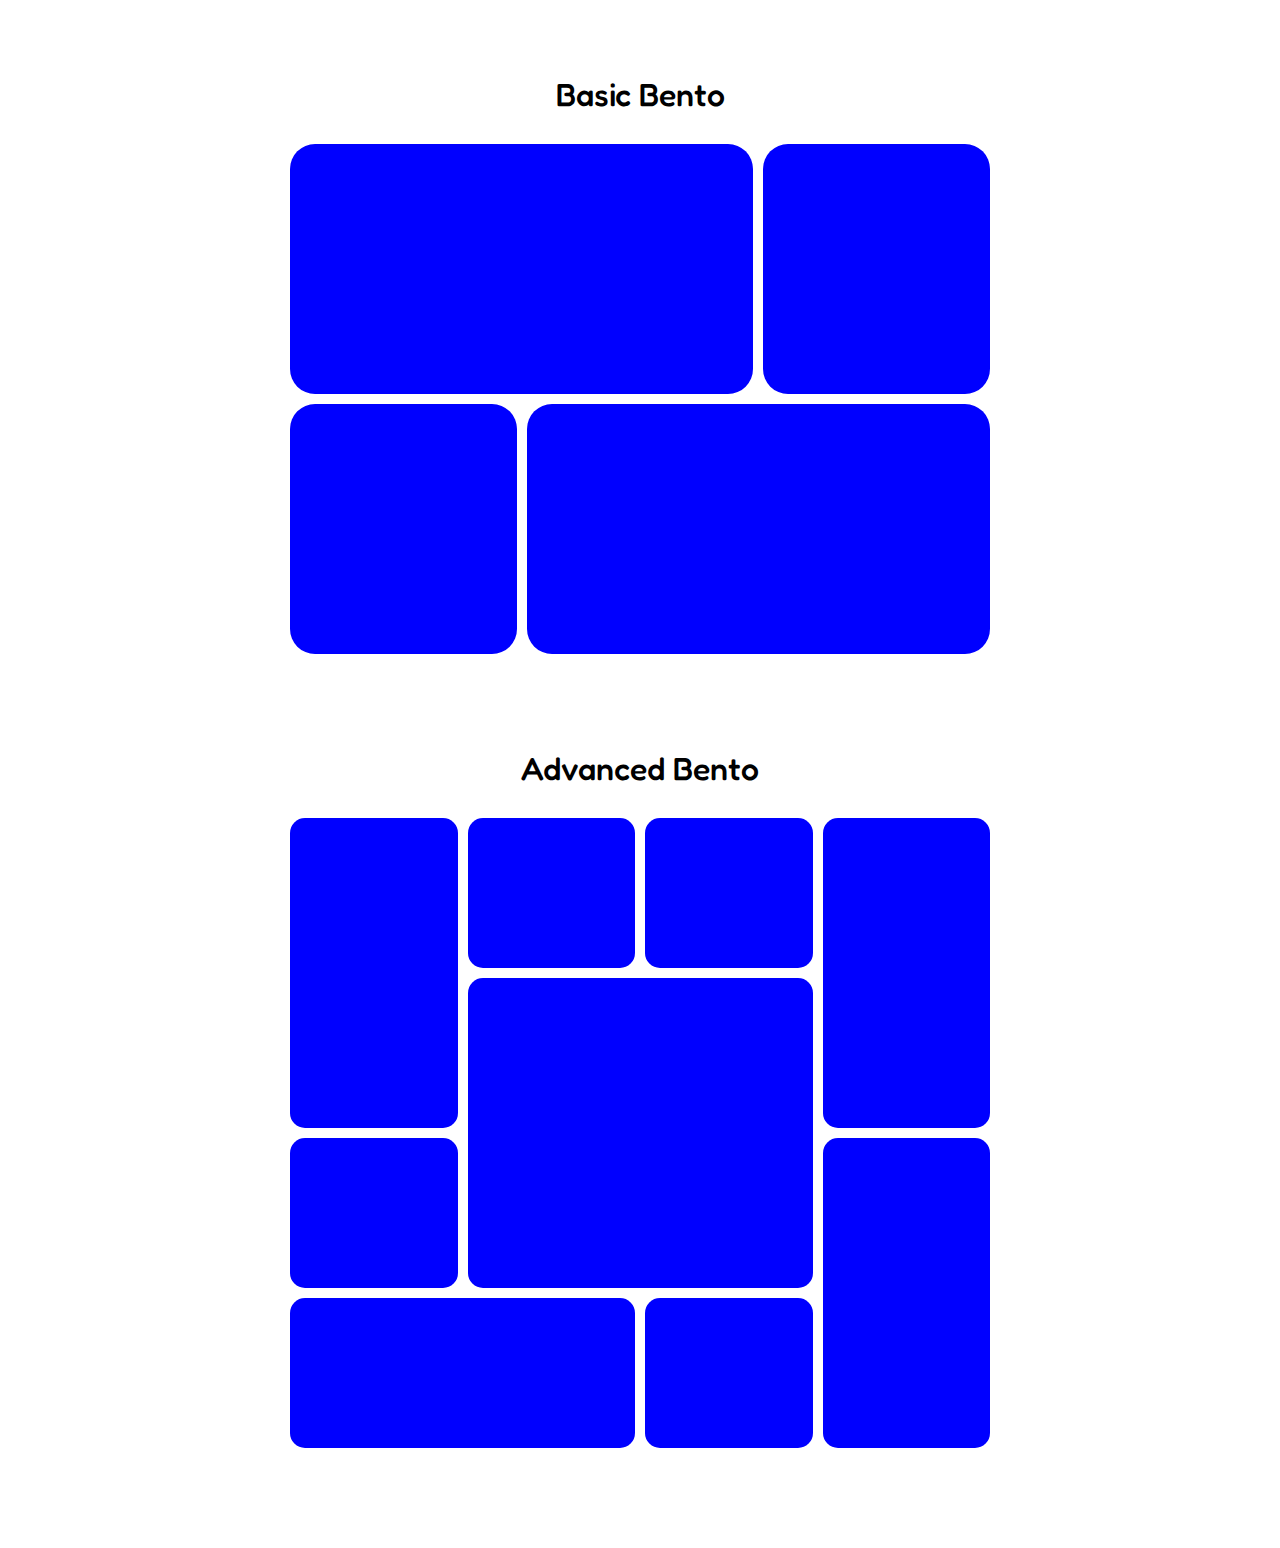
<file: bento-page/index.html>
<!DOCTYPE html>
<html lang="en">
<head>
    <meta charset="UTF-8">
    <meta name="viewport" content="width=device-width, initial-scale=1.0">
    <title>Bento Page</title>
    <link rel="stylesheet" href="style.css">
</head>
<body>
    <h1>Basic Bento</h1>
    <div id="basic" class="container">
        <div id="box-1" class="box"></div>
        <div class="box"></div>
        <div class="box"></div>
        <div id="box-4" class="box"></div>
    </div>
    <h1>Advanced Bento</h1>
    <div id="advance" class="container">
        <div style="grid-area: box-1" class="rec"></div>
        <div style="grid-area: box-2" class="rec"></div>
        <div style="grid-area: box-3" class="rec"></div>
        <div style="grid-area: box-4" class="rec"></div>
        <div style="grid-area: box-5" class="rec"></div>
        <div style="grid-area: box-6" class="rec"></div>
        <div style="grid-area: box-7" class="rec"></div>
        <div style="grid-area: box-8" class="rec"></div>
        <div style="grid-area: box-9" class="rec"></div>
    </div>
</body>
</html>
</file>
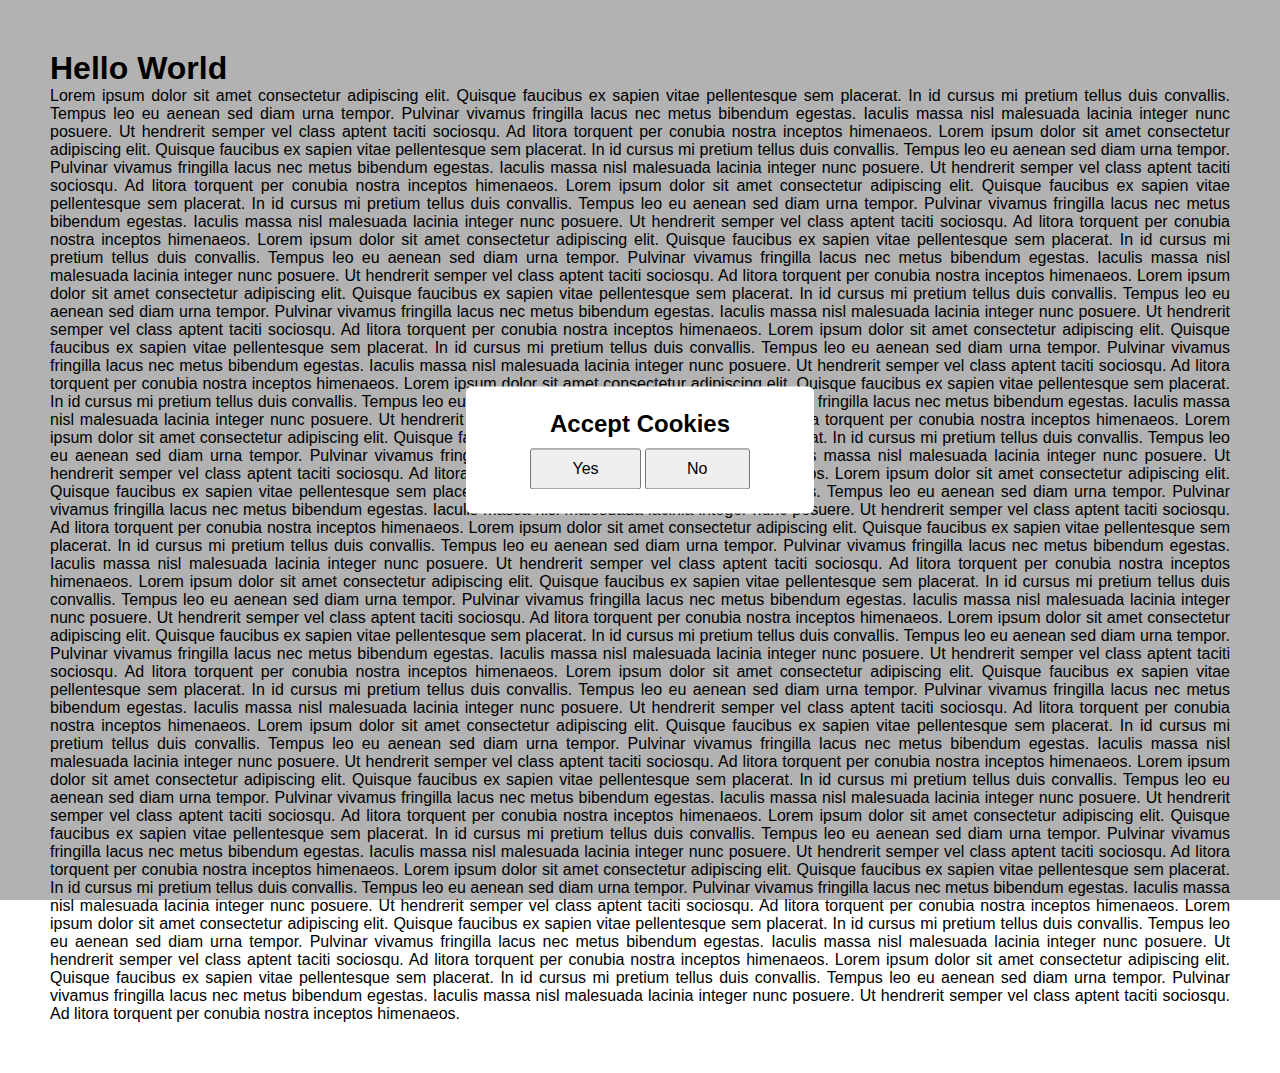
<file: blackhole/index.html>
<!DOCTYPE html>
<html lang="en">
<head>
    <meta charset="UTF-8">
    <meta name="viewport" content="width=device-width, initial-scale=1.0">
    <style>
        *{
            margin: 0;
            padding: 0;
        }
        html{
            font-family: Arial, Helvetica, sans-serif;
        }
        body{
            padding : 50px;
        }
        p{
            text-align: justify;
        }
        #popup{
            text-align: center;
            background-color: white;
            border-radius: 6px;
            width: 300px;
            padding : 1.5em;
            position : fixed;
            top : 50%;
            left : 50%;
            translate: -50% -50%;
            z-index: 2;
        }

        #popup button{
            margin-top: 10px;
            padding: .6em 2.5em;
            font: inherit;
        }
        #overlay{
            background-color: rgba(0, 0, 0, 0.3);
            height: 100vh;
            width: 100vw;
            position: fixed;
            top: 0;
            left: 0;
            z-index: 1;
        }
    </style>
</head>
<body>
    <h1>Hello World</h1>
    <p>Lorem ipsum dolor sit amet consectetur adipiscing elit. Quisque faucibus ex sapien vitae pellentesque sem placerat. In id cursus mi pretium tellus duis convallis. Tempus leo eu aenean sed diam urna tempor. Pulvinar vivamus fringilla lacus nec metus bibendum egestas. Iaculis massa nisl malesuada lacinia integer nunc posuere. Ut hendrerit semper vel class aptent taciti sociosqu. Ad litora torquent per conubia nostra inceptos himenaeos. Lorem ipsum dolor sit amet consectetur adipiscing elit. Quisque faucibus ex sapien vitae pellentesque sem placerat. In id cursus mi pretium tellus duis convallis. Tempus leo eu aenean sed diam urna tempor. Pulvinar vivamus fringilla lacus nec metus bibendum egestas. Iaculis massa nisl malesuada lacinia integer nunc posuere. Ut hendrerit semper vel class aptent taciti sociosqu. Ad litora torquent per conubia nostra inceptos himenaeos. Lorem ipsum dolor sit amet consectetur adipiscing elit. Quisque faucibus ex sapien vitae pellentesque sem placerat. In id cursus mi pretium tellus duis convallis. Tempus leo eu aenean sed diam urna tempor. Pulvinar vivamus fringilla lacus nec metus bibendum egestas. Iaculis massa nisl malesuada lacinia integer nunc posuere. Ut hendrerit semper vel class aptent taciti sociosqu. Ad litora torquent per conubia nostra inceptos himenaeos. Lorem ipsum dolor sit amet consectetur adipiscing elit. Quisque faucibus ex sapien vitae pellentesque sem placerat. In id cursus mi pretium tellus duis convallis. Tempus leo eu aenean sed diam urna tempor. Pulvinar vivamus fringilla lacus nec metus bibendum egestas. Iaculis massa nisl malesuada lacinia integer nunc posuere. Ut hendrerit semper vel class aptent taciti sociosqu. Ad litora torquent per conubia nostra inceptos himenaeos. Lorem ipsum dolor sit amet consectetur adipiscing elit. Quisque faucibus ex sapien vitae pellentesque sem placerat. In id cursus mi pretium tellus duis convallis. Tempus leo eu aenean sed diam urna tempor. Pulvinar vivamus fringilla lacus nec metus bibendum egestas. Iaculis massa nisl malesuada lacinia integer nunc posuere. Ut hendrerit semper vel class aptent taciti sociosqu. Ad litora torquent per conubia nostra inceptos himenaeos. Lorem ipsum dolor sit amet consectetur adipiscing elit. Quisque faucibus ex sapien vitae pellentesque sem placerat. In id cursus mi pretium tellus duis convallis. Tempus leo eu aenean sed diam urna tempor. Pulvinar vivamus fringilla lacus nec metus bibendum egestas. Iaculis massa nisl malesuada lacinia integer nunc posuere. Ut hendrerit semper vel class aptent taciti sociosqu. Ad litora torquent per conubia nostra inceptos himenaeos. Lorem ipsum dolor sit amet consectetur adipiscing elit. Quisque faucibus ex sapien vitae pellentesque sem placerat. In id cursus mi pretium tellus duis convallis. Tempus leo eu aenean sed diam urna tempor. Pulvinar vivamus fringilla lacus nec metus bibendum egestas. Iaculis massa nisl malesuada lacinia integer nunc posuere. Ut hendrerit semper vel class aptent taciti sociosqu. Ad litora torquent per conubia nostra inceptos himenaeos.

        Lorem ipsum dolor sit amet consectetur adipiscing elit. Quisque faucibus ex sapien vitae pellentesque sem placerat. In id cursus mi pretium tellus duis convallis. Tempus leo eu aenean sed diam urna tempor. Pulvinar vivamus fringilla lacus nec metus bibendum egestas. Iaculis massa nisl malesuada lacinia integer nunc posuere. Ut hendrerit semper vel class aptent taciti sociosqu. Ad litora torquent per conubia nostra inceptos himenaeos.

        Lorem ipsum dolor sit amet consectetur adipiscing elit. Quisque faucibus ex sapien vitae pellentesque sem placerat. In id cursus mi pretium tellus duis convallis. Tempus leo eu aenean sed diam urna tempor. Pulvinar vivamus fringilla lacus nec metus bibendum egestas. Iaculis massa nisl malesuada lacinia integer nunc posuere. Ut hendrerit semper vel class aptent taciti sociosqu. Ad litora torquent per conubia nostra inceptos himenaeos.

        Lorem ipsum dolor sit amet consectetur adipiscing elit. Quisque faucibus ex sapien vitae pellentesque sem placerat. In id cursus mi pretium tellus duis convallis. Tempus leo eu aenean sed diam urna tempor. Pulvinar vivamus fringilla lacus nec metus bibendum egestas. Iaculis massa nisl malesuada lacinia integer nunc posuere. Ut hendrerit semper vel class aptent taciti sociosqu. Ad litora torquent per conubia nostra inceptos himenaeos.

        Lorem ipsum dolor sit amet consectetur adipiscing elit. Quisque faucibus ex sapien vitae pellentesque sem placerat. In id cursus mi pretium tellus duis convallis. Tempus leo eu aenean sed diam urna tempor. Pulvinar vivamus fringilla lacus nec metus bibendum egestas. Iaculis massa nisl malesuada lacinia integer nunc posuere. Ut hendrerit semper vel class aptent taciti sociosqu. Ad litora torquent per conubia nostra inceptos himenaeos.

        Lorem ipsum dolor sit amet consectetur adipiscing elit. Quisque faucibus ex sapien vitae pellentesque sem placerat. In id cursus mi pretium tellus duis convallis. Tempus leo eu aenean sed diam urna tempor. Pulvinar vivamus fringilla lacus nec metus bibendum egestas. Iaculis massa nisl malesuada lacinia integer nunc posuere. Ut hendrerit semper vel class aptent taciti sociosqu. Ad litora torquent per conubia nostra inceptos himenaeos.

        Lorem ipsum dolor sit amet consectetur adipiscing elit. Quisque faucibus ex sapien vitae pellentesque sem placerat. In id cursus mi pretium tellus duis convallis. Tempus leo eu aenean sed diam urna tempor. Pulvinar vivamus fringilla lacus nec metus bibendum egestas. Iaculis massa nisl malesuada lacinia integer nunc posuere. Ut hendrerit semper vel class aptent taciti sociosqu. Ad litora torquent per conubia nostra inceptos himenaeos.

        Lorem ipsum dolor sit amet consectetur adipiscing elit. Quisque faucibus ex sapien vitae pellentesque sem placerat. In id cursus mi pretium tellus duis convallis. Tempus leo eu aenean sed diam urna tempor. Pulvinar vivamus fringilla lacus nec metus bibendum egestas. Iaculis massa nisl malesuada lacinia integer nunc posuere. Ut hendrerit semper vel class aptent taciti sociosqu. Ad litora torquent per conubia nostra inceptos himenaeos.

        Lorem ipsum dolor sit amet consectetur adipiscing elit. Quisque faucibus ex sapien vitae pellentesque sem placerat. In id cursus mi pretium tellus duis convallis. Tempus leo eu aenean sed diam urna tempor. Pulvinar vivamus fringilla lacus nec metus bibendum egestas. Iaculis massa nisl malesuada lacinia integer nunc posuere. Ut hendrerit semper vel class aptent taciti sociosqu. Ad litora torquent per conubia nostra inceptos himenaeos.

        Lorem ipsum dolor sit amet consectetur adipiscing elit. Quisque faucibus ex sapien vitae pellentesque sem placerat. In id cursus mi pretium tellus duis convallis. Tempus leo eu aenean sed diam urna tempor. Pulvinar vivamus fringilla lacus nec metus bibendum egestas. Iaculis massa nisl malesuada lacinia integer nunc posuere. Ut hendrerit semper vel class aptent taciti sociosqu. Ad litora torquent per conubia nostra inceptos himenaeos.

        Lorem ipsum dolor sit amet consectetur adipiscing elit. Quisque faucibus ex sapien vitae pellentesque sem placerat. In id cursus mi pretium tellus duis convallis. Tempus leo eu aenean sed diam urna tempor. Pulvinar vivamus fringilla lacus nec metus bibendum egestas. Iaculis massa nisl malesuada lacinia integer nunc posuere. Ut hendrerit semper vel class aptent taciti sociosqu. Ad litora torquent per conubia nostra inceptos himenaeos.

        Lorem ipsum dolor sit amet consectetur adipiscing elit. Quisque faucibus ex sapien vitae pellentesque sem placerat. In id cursus mi pretium tellus duis convallis. Tempus leo eu aenean sed diam urna tempor. Pulvinar vivamus fringilla lacus nec metus bibendum egestas. Iaculis massa nisl malesuada lacinia integer nunc posuere. Ut hendrerit semper vel class aptent taciti sociosqu. Ad litora torquent per conubia nostra inceptos himenaeos.

        Lorem ipsum dolor sit amet consectetur adipiscing elit. Quisque faucibus ex sapien vitae pellentesque sem placerat. In id cursus mi pretium tellus duis convallis. Tempus leo eu aenean sed diam urna tempor. Pulvinar vivamus fringilla lacus nec metus bibendum egestas. Iaculis massa nisl malesuada lacinia integer nunc posuere. Ut hendrerit semper vel class aptent taciti sociosqu. Ad litora torquent per conubia nostra inceptos himenaeos.
    </p>
    <div id="popup">
        <h2>Accept Cookies</h2>
        <button>Yes</button>
        <button>No</button>
    </div>
    <div id="overlay"></div>

</body>
</html>
</file>
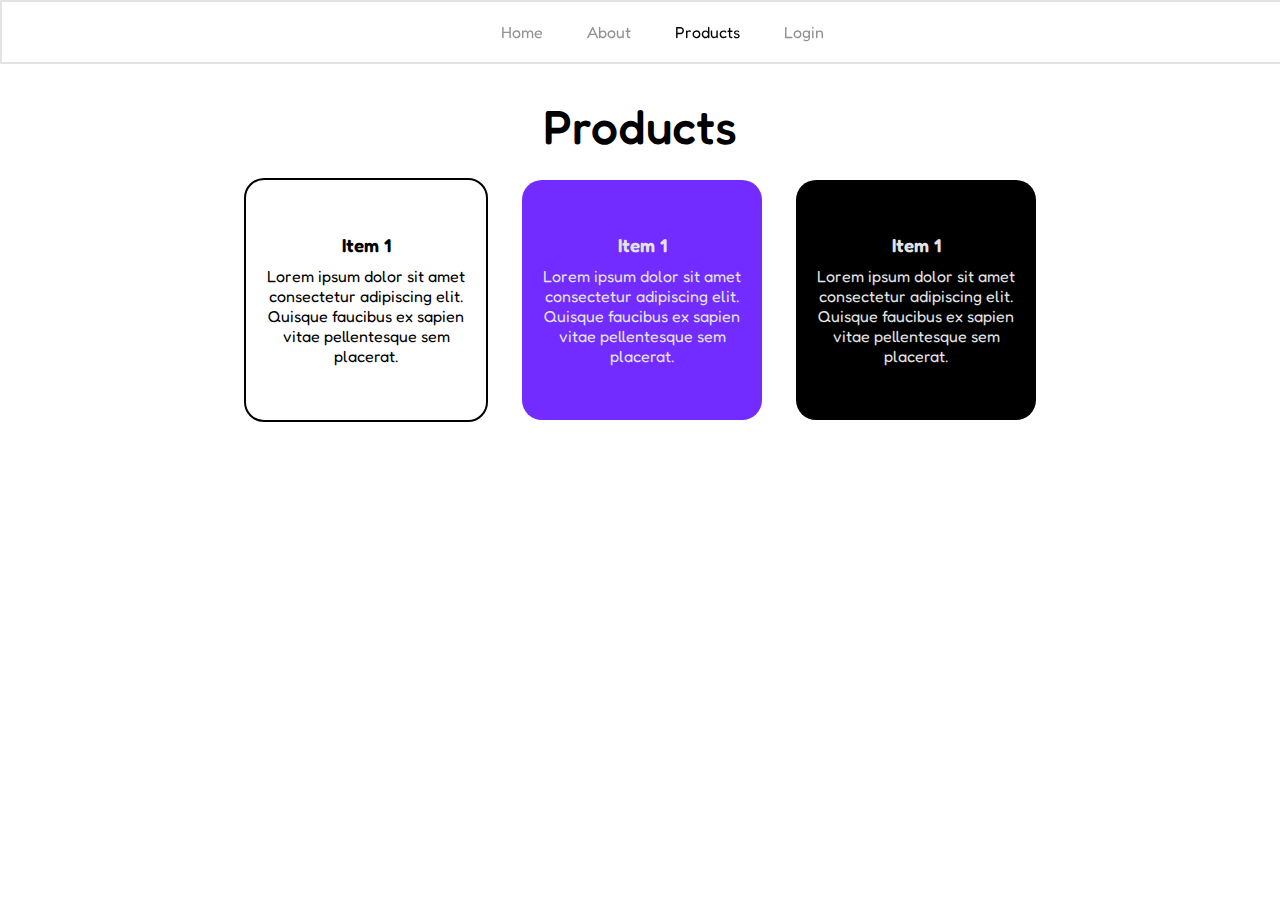
<file: basic-landingpage/products.html>
<!DOCTYPE html>
<html lang="en">
<head>
    <meta charset="UTF-8">
    <meta name="viewport" content="width=device-width, initial-scale=1.0">
    <title>Products</title>
    <link rel="stylesheet" href="style.css">
</head>
<body>
    <nav>
        <a href="home.html">Home</a>
        <a href="about.html">About</a>
        <a href="products.html"  class="active">Products</a>
        <a href="login.html">Login</a>
    </nav>
    <header>
        <h1>Products</h1>
        <div>
            <h3>Item 1</h3>
            <p>Lorem ipsum dolor sit amet consectetur adipiscing elit. Quisque faucibus ex sapien vitae pellentesque sem placerat.</p>
        </div>
        <div>
           <h3>Item 1</h3>
            <p>Lorem ipsum dolor sit amet consectetur adipiscing elit. Quisque faucibus ex sapien vitae pellentesque sem placerat.</p> 
        </div>
        </div>
        <div>
            <h3>Item 1</h3>
            <p>Lorem ipsum dolor sit amet consectetur adipiscing elit. Quisque faucibus ex sapien vitae pellentesque sem placerat.</p> 
        </div>
        </div>
    </header>
</body>
</html>
</file>
<file: bento-page/style.css>
@import url('https://fonts.googleapis.com/css2?family=Fredoka:wght@300..700&family=Nunito+Sans:ital,opsz,wght@0,6..12,200..1000;1,6..12,200..1000&family=Sono:wght@200..800&family=Ubuntu:ital,wght@0,300;0,400;0,500;0,700;1,300;1,400;1,500;1,700&display=swap');

*{
    margin: 0;
    padding: 0;
    font-family: "Fredoka", "Nunito Sans", sans-serif;

}

body{
    display: flex;
    flex-direction: column;

    align-items: center;
    height: 100vh;
}

h1{
    font-weight: 500;
    margin-top: 75px;
    margin-bottom: 10px;
}

.container{
    text-align: center;
    width: 700px;
    margin: 20px;
}

#basic{
    display: grid;
    grid-template-columns: 1fr 1fr 1fr;
    grid-template-rows: 250px 250px;
    gap: 10px;
}

.box{
    background-color: blue;
    border-radius: 25px;;
}

#box-1{
    grid-column: 1 / 3;
}

#box-4{
    grid-column: 2 / 4;
}

#advance{
    display: grid;
    grid-template-columns: 1fr 1fr 1fr 1fr;
    grid-template-rows: 150px 150px 150px 150px;
    grid-template-areas: 
    "box-1 box-2 box-3 box-4"
    "box-1 box-5 box-5 box-4"
    "box-6 box-5 box-5 box-7"
    "box-8 box-8 box-9 box-7";
    gap: 10px;
    padding-bottom: 100px;
}

.rec{
    background-color: blue;
    border-radius: 15px;
}

.rec:hover, .box:hover{
    background-color: lightblue;
    cursor: pointer;
    transition: background-color 0.2s ease;
}
</file>
<file: basic-landingpage/style.css>
@import url('https://fonts.googleapis.com/css2?family=Fredoka:wght@300..700&family=Nunito+Sans:ital,opsz,wght@0,6..12,200..1000;1,6..12,200..1000&family=Sono:wght@200..800&family=Ubuntu:ital,wght@0,300;0,400;0,500;0,700;1,300;1,400;1,500;1,700&display=swap');

        *{
            margin: 0;
            padding: 0;
            font-family: "Fredoka", "Nunito Sans", sans-serif;
        }

        html{
            text-align: center;
        }

        nav{
            position: fixed;
            top: 0;
            width: 100%;
            padding: 20px;
            border: 2px solid #e3e3e3
        }

        nav a{
            text-decoration: none;
            color: #929292;
            margin: 0 20px;
            font: 1rem;
        }

        nav a:hover{
            color: black;
        }

        nav a.active{
            color: black;
        }

        header{
            margin-top: calc(42px + 1rem);
        }

        h1{
            margin-top: 100px;
            font-size: 3rem;
            font-weight: 500;
            line-height: 1.1em;
        }

        h1 + p{
            width: 600px;
            margin: 35px auto;
        }

        #cta-button{
            font-size: 0.8rem;
            text-decoration: none;
            text-transform: uppercase;
            display: inline-block;
            color:white;
            background-image: linear-gradient(90deg,#D786FF, #722CFF);
            padding: 1em 2.5em;
            border-radius: 40px;
            transition: 150ms ease;
        }

        #cta-button:hover{
            transform: scale(1.1);
        }

        .vdo-player{
            overflow: hidden;
            margin-top: 30px;
            width: min(800px, 90%);
            aspect-ratio: 16/9;
            border-radius: 15px;
        }

        h1 ~ div{
            height: 200px;
            width: 200px;
            display: inline-block;
            border-radius: 20px;
            margin: 25px 15px;
            align-content: center;
            padding: 20px;
        }

        h3{
            margin-bottom: 10px;
            font-weight: 600;
        }

        header div:nth-of-type(1){
            border: black solid 2px;
        }
        
        header div:nth-of-type(2){
            background-color: #722CFF;
            color: #e3e3e3;
        }

        header div:nth-of-type(3){
            background-color: black;
            color: #e3e3e3;
        }
</file>
